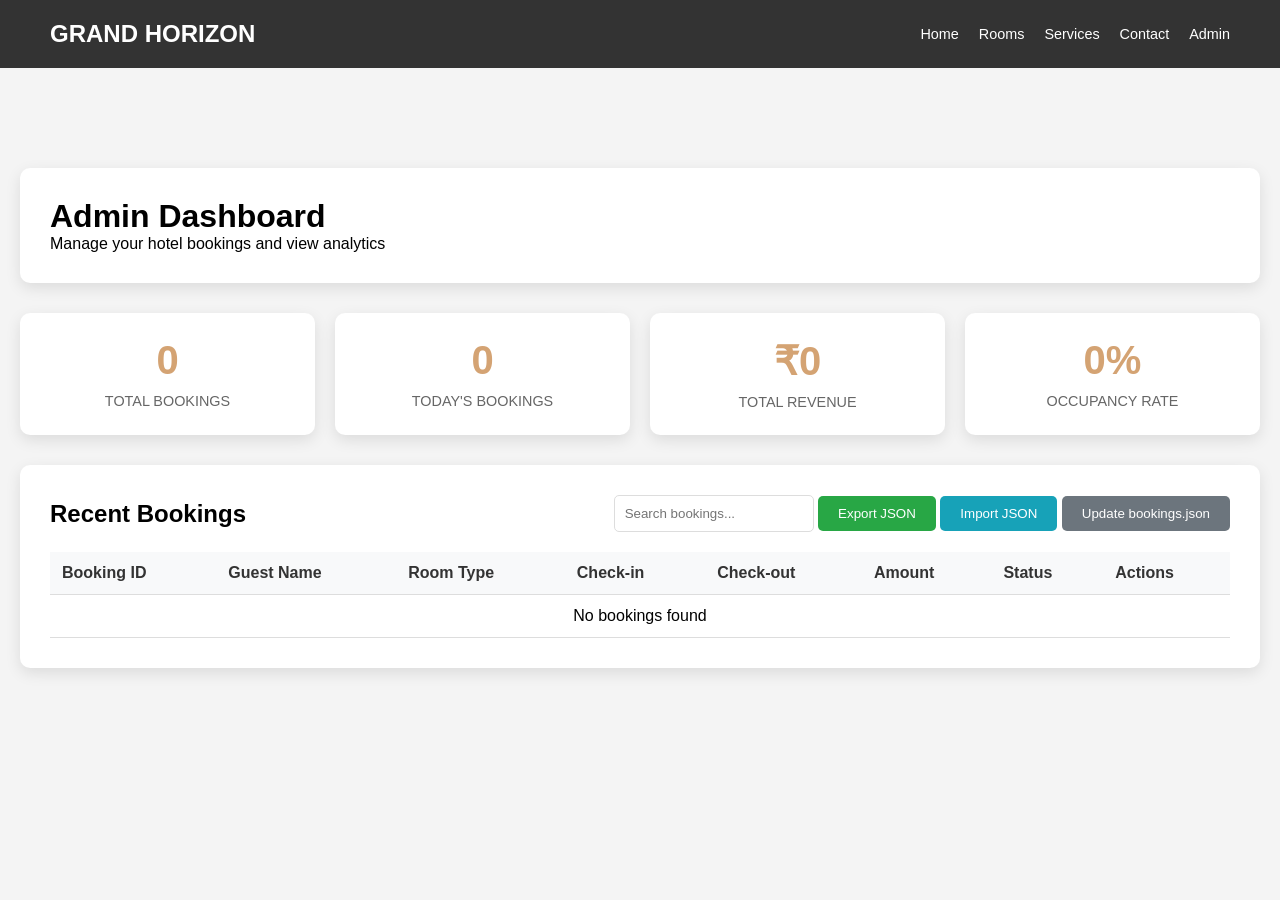
<file: admin.html>
<!DOCTYPE html>
<html lang="en">
<head>
    <meta charset="UTF-8">
    <meta name="viewport" content="width=device-width, initial-scale=1.0">
    <title>Admin Panel | Grand Horizon Hotel</title>
    <link rel="stylesheet" href="style.css">
    <style>
        .admin-container {
            padding: 100px 20px 40px;
            max-width: 1400px;
            margin: 0 auto;
        }
        
        .admin-header {
            background: white;
            padding: 30px;
            border-radius: 10px;
            margin-bottom: 30px;
            box-shadow: 0 5px 15px rgba(0,0,0,0.1);
        }
        
        .stats-grid {
            display: grid;
            grid-template-columns: repeat(auto-fit, minmax(250px, 1fr));
            gap: 20px;
            margin-bottom: 30px;
        }
        
        .stat-card {
            background: white;
            padding: 25px;
            border-radius: 10px;
            box-shadow: 0 5px 15px rgba(0,0,0,0.1);
            text-align: center;
        }
        
        .stat-number {
            font-size: 2.5rem;
            font-weight: bold;
            color: #d4a373;
            margin-bottom: 10px;
        }
        
        .stat-label {
            color: #666;
            font-size: 0.9rem;
            text-transform: uppercase;
        }
        
        .bookings-section {
            background: white;
            padding: 30px;
            border-radius: 10px;
            box-shadow: 0 5px 15px rgba(0,0,0,0.1);
        }
        
        .section-controls {
            display: flex;
            justify-content: space-between;
            align-items: center;
            margin-bottom: 20px;
            flex-wrap: wrap;
            gap: 10px;
        }
        
        .search-box {
            padding: 10px;
            border: 1px solid #ddd;
            border-radius: 5px;
            min-width: 200px;
        }
        
        .btn-export {
            background: #28a745;
            color: white;
            border: none;
            padding: 10px 20px;
            border-radius: 5px;
            cursor: pointer;
            text-decoration: none;
            display: inline-block;
        }
        
        .btn-export:hover {
            background: #218838;
        }
        
        .bookings-table {
            width: 100%;
            border-collapse: collapse;
            margin-top: 20px;
        }
        
        .bookings-table th,
        .bookings-table td {
            padding: 12px;
            text-align: left;
            border-bottom: 1px solid #ddd;
        }
        
        .bookings-table th {
            background: #f8f9fa;
            font-weight: bold;
            color: #333;
        }
        
        .status-badge {
            padding: 4px 8px;
            border-radius: 4px;
            font-size: 0.8rem;
            font-weight: bold;
        }
        
        .status-confirmed {
            background: #d4edda;
            color: #155724;
        }
        
        .status-pending {
            background: #fff3cd;
            color: #856404;
        }
        
        .status-cancelled {
            background: #f8d7da;
            color: #721c24;
        }
        
        .action-buttons {
            display: flex;
            gap: 5px;
        }
        
        .btn-action {
            padding: 4px 8px;
            border: none;
            border-radius: 3px;
            cursor: pointer;
            font-size: 0.8rem;
        }
        
        .btn-view {
            background: #007bff;
            color: white;
        }
        
        .btn-edit {
            background: #ffc107;
            color: black;
        }
        
        .btn-delete {
            background: #dc3545;
            color: white;
        }
        
        .booking-modal {
            display: none;
            position: fixed;
            top: 0;
            left: 0;
            width: 100%;
            height: 100%;
            background: rgba(0,0,0,0.5);
            z-index: 1000;
        }
        
        .modal-content {
            background: white;
            padding: 30px;
            border-radius: 10px;
            max-width: 600px;
            margin: 50px auto;
            max-height: 80vh;
            overflow-y: auto;
        }
        
        .modal-header {
            display: flex;
            justify-content: space-between;
            align-items: center;
            margin-bottom: 20px;
        }
        
        .close-modal {
            background: none;
            border: none;
            font-size: 1.5rem;
            cursor: pointer;
        }
        
        .booking-details {
            background: #f8f9fa;
            padding: 20px;
            border-radius: 8px;
        }
        
        .detail-row {
            display: flex;
            justify-content: space-between;
            margin-bottom: 10px;
            padding-bottom: 10px;
            border-bottom: 1px solid #e9ecef;
        }
        
        .detail-label {
            font-weight: bold;
            color: #666;
        }
        
        .detail-value {
            color: #333;
        }
        
        @media (max-width: 768px) {
            .admin-container {
                padding: 80px 10px 20px;
            }
            
            .bookings-table {
                font-size: 0.8rem;
            }
            
            .action-buttons {
                flex-direction: column;
            }
        }
    </style>
</head>
<body>
    <nav style="background: #333; position: relative;">
        <div class="logo">Grand Horizon</div>
        <div class="menu-toggle" id="mobile-menu">
            <span></span><span></span><span></span>
        </div>
        <ul class="nav-links" id="nav-list">
            <li><a href="index.html">Home</a></li>
            <li><a href="room.html">Rooms</a></li>
            <li><a href="services.html">Services</a></li>
            <li><a href="contact.html">Contact</a></li>
            <li><a href="admin.html" class="nav-book-btn">Admin</a></li>
        </ul>
    </nav>

    <div class="admin-container">
        <div class="admin-header">
            <h1>Admin Dashboard</h1>
            <p>Manage your hotel bookings and view analytics</p>
        </div>

        <div class="stats-grid">
            <div class="stat-card">
                <div class="stat-number" id="totalBookings">0</div>
                <div class="stat-label">Total Bookings</div>
            </div>
            <div class="stat-card">
                <div class="stat-number" id="todayBookings">0</div>
                <div class="stat-label">Today's Bookings</div>
            </div>
            <div class="stat-card">
                <div class="stat-number" id="totalRevenue">₹0</div>
                <div class="stat-label">Total Revenue</div>
            </div>
            <div class="stat-card">
                <div class="stat-number" id="occupancyRate">0%</div>
                <div class="stat-label">Occupancy Rate</div>
            </div>
        </div>

        <div class="bookings-section">
            <div class="section-controls">
                <h2>Recent Bookings</h2>
                <div>
                    <input type="text" class="search-box" id="searchBox" placeholder="Search bookings...">
                    <button class="btn-export" onclick="exportBookings()">Export JSON</button>
                    <button class="btn-export" style="background: #17a2b8;" onclick="document.getElementById('fileInput').click()">Import JSON</button>
                    <input type="file" id="fileInput" accept=".json" style="display: none;" onchange="importBookings(event)">
                    <button class="btn-export" style="background: #6c757d;" onclick="forceUpdateBookingsFile()">Update bookings.json</button>
                </div>
            </div>
            
            <table class="bookings-table" id="bookingsTable">
                <thead>
                    <tr>
                        <th>Booking ID</th>
                        <th>Guest Name</th>
                        <th>Room Type</th>
                        <th>Check-in</th>
                        <th>Check-out</th>
                        <th>Amount</th>
                        <th>Status</th>
                        <th>Actions</th>
                    </tr>
                </thead>
                <tbody id="bookingsTableBody">
                    <!-- Bookings will be populated here -->
                </tbody>
            </table>
        </div>
    </div>

    <!-- Booking Details Modal -->
    <div class="booking-modal" id="bookingModal">
        <div class="modal-content">
            <div class="modal-header">
                <h2>Booking Details</h2>
                <button class="close-modal" onclick="closeBookingModal()">&times;</button>
            </div>
            <div class="booking-details" id="bookingDetails">
                <!-- Booking details will be populated here -->
            </div>
        </div>
    </div>

    <script src="script.js"></script>
    <script>
        // Admin specific functions
        function loadAdminDashboard() {
            loadBookings();
            updateStats();
        }

        function loadBookings() {
            const bookings = bookingManager.getAllBookings();
            const tbody = document.getElementById('bookingsTableBody');
            
            if (bookings.length === 0) {
                tbody.innerHTML = '<tr><td colspan="8" style="text-align: center;">No bookings found</td></tr>';
                return;
            }

            tbody.innerHTML = bookings.map(booking => `
                <tr>
                    <td>${booking.id}</td>
                    <td>${booking.fullName}</td>
                    <td>${booking.roomType}</td>
                    <td>${new Date(booking.fromDate).toLocaleDateString()}</td>
                    <td>${new Date(booking.toDate).toLocaleDateString()}</td>
                    <td>₹${booking.totalAmount.toLocaleString()}</td>
                    <td><span class="status-badge status-${booking.status}">${booking.status}</span></td>
                    <td>
                        <div class="action-buttons">
                            <button class="btn-action btn-view" onclick="viewBooking('${booking.id}')">View</button>
                            <button class="btn-action btn-edit" onclick="editBooking('${booking.id}')">Edit</button>
                            <button class="btn-action btn-delete" onclick="deleteBooking('${booking.id}')">Delete</button>
                        </div>
                    </td>
                </tr>
            `).join('');
        }

        function updateStats() {
            const bookings = bookingManager.getAllBookings();
            const today = new Date().toDateString();
            
            const todayBookings = bookings.filter(b => 
                new Date(b.createdAt).toDateString() === today
            );
            
            const totalRevenue = bookings.reduce((sum, b) => sum + b.totalAmount, 0);
            
            // Calculate occupancy rate (simplified)
            const totalRooms = 27; // As mentioned in hotel description
            const occupiedRooms = bookings.filter(b => 
                b.status === 'confirmed' && 
                new Date(b.fromDate) <= new Date() && 
                new Date(b.toDate) >= new Date()
            ).length;
            
            const occupancyRate = totalRooms > 0 ? Math.round((occupiedRooms / totalRooms) * 100) : 0;

            document.getElementById('totalBookings').textContent = bookings.length;
            document.getElementById('todayBookings').textContent = todayBookings.length;
            document.getElementById('totalRevenue').textContent = `₹${totalRevenue.toLocaleString()}`;
            document.getElementById('occupancyRate').textContent = `${occupancyRate}%`;
        }

        function viewBooking(bookingId) {
            const booking = bookingManager.getBookingById(bookingId);
            if (!booking) return;

            const detailsHtml = `
                <div class="detail-row">
                    <span class="detail-label">Booking ID:</span>
                    <span class="detail-value">${booking.id}</span>
                </div>
                <div class="detail-row">
                    <span class="detail-label">Guest Name:</span>
                    <span class="detail-value">${booking.fullName}</span>
                </div>
                <div class="detail-row">
                    <span class="detail-label">Email:</span>
                    <span class="detail-value">${booking.email}</span>
                </div>
                <div class="detail-row">
                    <span class="detail-label">Phone:</span>
                    <span class="detail-value">${booking.phone}</span>
                </div>
                <div class="detail-row">
                    <span class="detail-label">Room Type:</span>
                    <span class="detail-value">${booking.roomType}</span>
                </div>
                <div class="detail-row">
                    <span class="detail-label">Room Requirement:</span>
                    <span class="detail-value">${booking.roomRequirement || 'N/A'}</span>
                </div>
                <div class="detail-row">
                    <span class="detail-label">Adults:</span>
                    <span class="detail-value">${booking.adults}</span>
                </div>
                <div class="detail-row">
                    <span class="detail-label">Children:</span>
                    <span class="detail-value">${booking.children}</span>
                </div>
                <div class="detail-row">
                    <span class="detail-label">Check-in:</span>
                    <span class="detail-value">${new Date(booking.fromDate).toLocaleDateString()}</span>
                </div>
                <div class="detail-row">
                    <span class="detail-label">Check-out:</span>
                    <span class="detail-value">${new Date(booking.toDate).toLocaleDateString()}</span>
                </div>
                <div class="detail-row">
                    <span class="detail-label">Total Amount:</span>
                    <span class="detail-value">₹${booking.totalAmount.toLocaleString()}</span>
                </div>
                <div class="detail-row">
                    <span class="detail-label">Status:</span>
                    <span class="detail-value"><span class="status-badge status-${booking.status}">${booking.status}</span></span>
                </div>
                <div class="detail-row">
                    <span class="detail-label">Special Requests:</span>
                    <span class="detail-value">${booking.specialRequests || 'None'}</span>
                </div>
                <div class="detail-row">
                    <span class="detail-label">Booked On:</span>
                    <span class="detail-value">${new Date(booking.createdAt).toLocaleString()}</span>
                </div>
            `;

            document.getElementById('bookingDetails').innerHTML = detailsHtml;
            document.getElementById('bookingModal').style.display = 'block';
        }

        function closeBookingModal() {
            document.getElementById('bookingModal').style.display = 'none';
        }

        function editBooking(bookingId) {
            // For now, just show a simple status update
            const newStatus = prompt('Enter new status (confirmed/pending/cancelled):');
            if (newStatus && ['confirmed', 'pending', 'cancelled'].includes(newStatus)) {
                if (bookingManager.updateBookingStatus(bookingId, newStatus)) {
                    alert('Booking status updated successfully!');
                    loadBookings();
                    updateStats();
                } else {
                    alert('Failed to update booking status');
                }
            }
        }

        function deleteBooking(bookingId) {
            if (confirm('Are you sure you want to delete this booking?')) {
                if (bookingManager.deleteBooking(bookingId)) {
                    alert('Booking deleted successfully!');
                    loadBookings();
                    updateStats();
                } else {
                    alert('Failed to delete booking');
                }
            }
        }

        function exportBookings() {
            bookingManager.exportToJSON();
        }

        function importBookings(event) {
            const file = event.target.files[0];
            if (!file) return;

            const reader = new FileReader();
            reader.onload = function(e) {
                try {
                    const data = JSON.parse(e.target.result);
                    
                    // Validate the JSON structure
                    if (!data.bookings || !Array.isArray(data.bookings)) {
                        throw new Error('Invalid bookings.json format');
                    }

                    // Save to localStorage
                    localStorage.setItem('hotelBookings', JSON.stringify(data));
                    
                    // Reload the dashboard
                    loadAdminDashboard();
                    
                    // Show success message
                    alert('Bookings imported successfully! The page will now refresh.');
                    location.reload();
                    
                } catch (error) {
                    alert('Error importing bookings: ' + error.message);
                }
            };
            reader.readAsText(file);
        }

        function forceUpdateBookingsFile() {
            if (confirm('This will download the current bookings data as bookings.json file. Please save it to your project folder to replace the existing file.')) {
                bookingManager.forceUpdateBookingsFile();
            }
        }

        // Search functionality
        document.getElementById('searchBox').addEventListener('input', function(e) {
            const searchTerm = e.target.value.toLowerCase();
            const rows = document.querySelectorAll('#bookingsTableBody tr');
            
            rows.forEach(row => {
                const text = row.textContent.toLowerCase();
                row.style.display = text.includes(searchTerm) ? '' : 'none';
            });
        });

        // Load dashboard when page loads
        document.addEventListener('DOMContentLoaded', function() {
            loadAdminDashboard();
        });

        // Close modal when clicking outside
        window.onclick = function(event) {
            const modal = document.getElementById('bookingModal');
            if (event.target === modal) {
                closeBookingModal();
            }
        }
    </script>
</body>
</html>
</file>
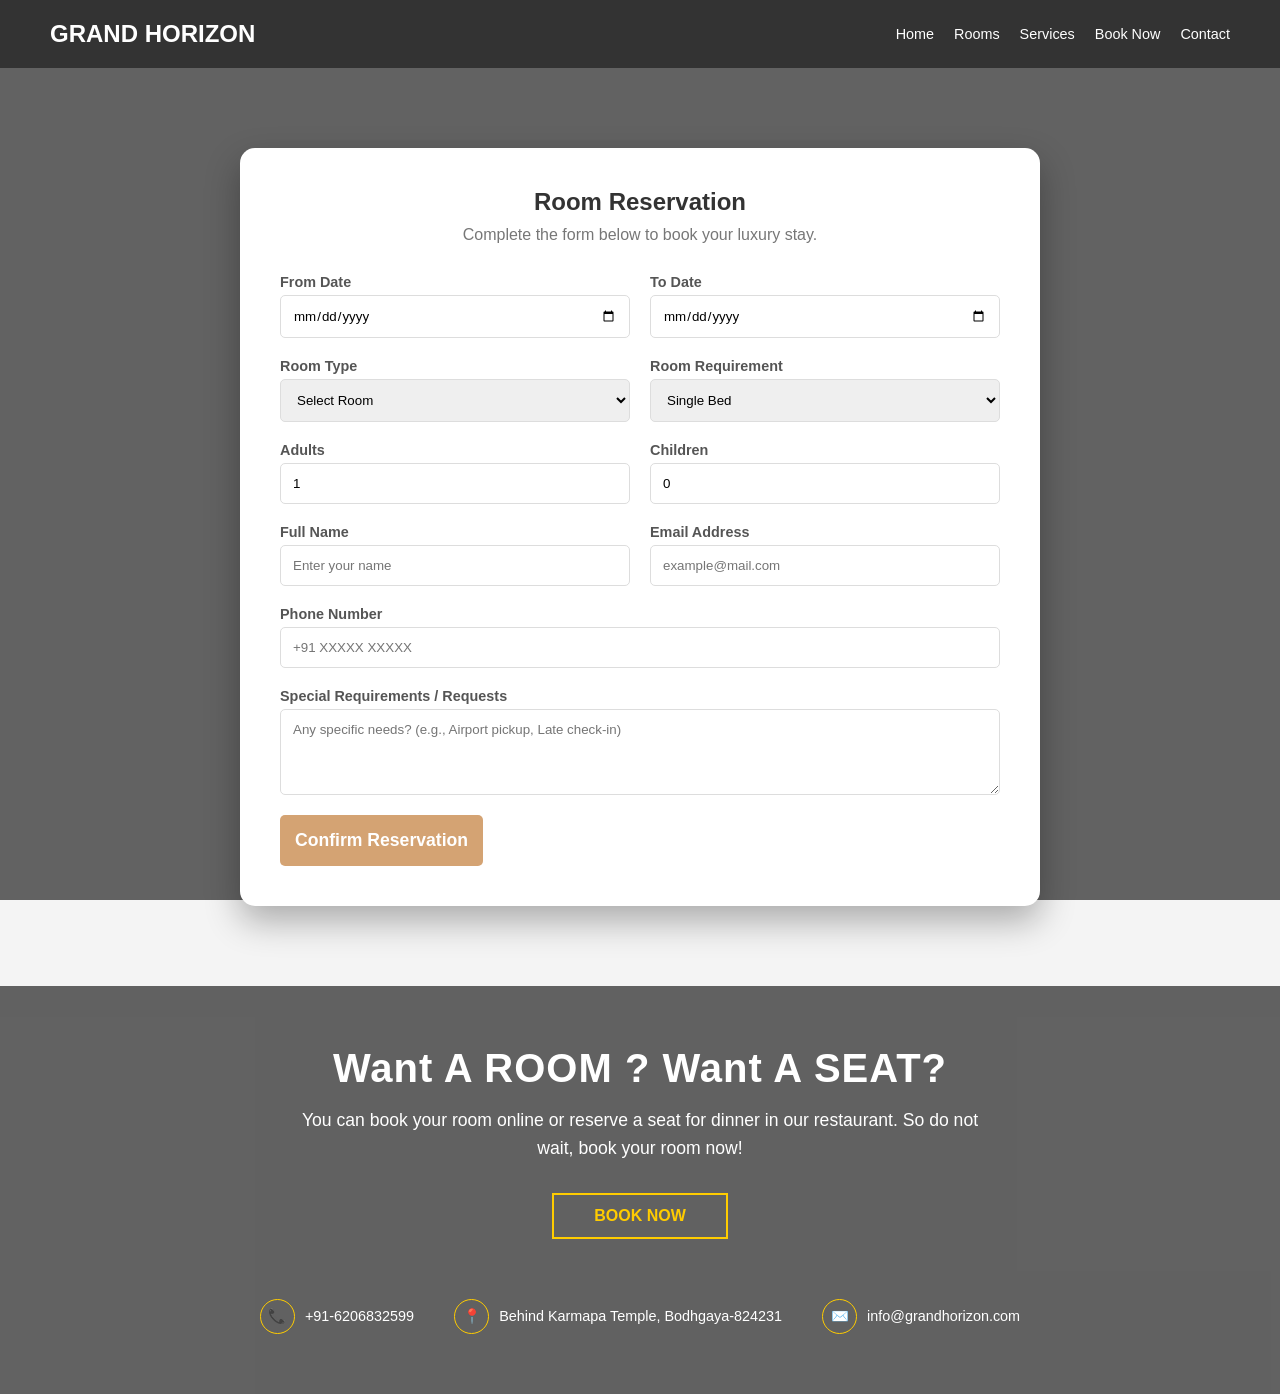
<file: booking.html>
<!DOCTYPE html>
<html lang="en">
<head>
    <meta charset="UTF-8">
    <meta name="viewport" content="width=device-width, initial-scale=1.0">
    <title>Reservation | Grand Horizon</title>
    <link rel="stylesheet" href="style.css">
    
</head>
<body>
    
    <nav style="background: #333; position: relative;">
        <div class="logo">Grand Horizon</div>
        <div class="menu-toggle" id="mobile-menu">
            <span></span>
            <span></span>
            <span></span>
        </div>
        <ul class="nav-links" id="nav-list">
            <li><a href="front.html">Home</a></li>
            <li><a href="room.html">Rooms</a></li>
            <li><a href="services.html">Services</a></li>
            <li><a href="booking.html"class="nav-book-btn">Book Now</a></li>
            <li><a href="contact.html" >Contact</a></li>
        </ul>
    </nav>

    <div class="booking-page">
        <div class="reservation-box">
            <h2>Room Reservation</h2>
            <p>Complete the form below to book your luxury stay.</p>

            <form id="bookingForm" action="#">
                <div class="form-grid">
                    <div class="form-group">
                        <label>From Date</label>
                        <input type="date" required id="fromDate" name="fromDate">
                    </div>
                    <div class="form-group">
                        <label>To Date</label>
                        <input type="date" required id="toDate" name="toDate">
                    </div>

                    <div class="form-group">
                        <label>Room Type</label>
                        <select required name="roomType">
                            <option value="">Select Room</option>
                            <option>Deluxe Suite</option>
                            <option>Executive Room</option>
                            <option>Presidential Suite</option>
                        </select>
                    </div>
                    <div class="form-group">
                        <label>Room Requirement</label>
                        <select name="roomRequirement">
                            <option>Single Bed</option>
                            <option>Double Bed</option>
                            <option>Extra Bed Needed</option>
                        </select>
                    </div>

                    <div class="form-group">
                        <label>Adults</label>
                        <input type="number" min="1" value="1" name="adults">
                    </div>
                    <div class="form-group">
                        <label>Children</label>
                        <input type="number" min="0" value="0" name="children">
                    </div>

                    <div class="form-group">
                        <label>Full Name</label>
                        <input type="text" placeholder="Enter your name" required name="fullName">
                    </div>
                    <div class="form-group">
                        <label>Email Address</label>
                        <input type="email" placeholder="example@mail.com" required name="email">
                    </div>
                    <div class="form-group full-width">
                        <label>Phone Number</label>
                        <input type="tel" placeholder="+91 XXXXX XXXXX" required name="phone">
                    </div>

                    <div class="form-group full-width">
                        <label>Special Requirements / Requests</label>
                        <textarea rows="4" placeholder="Any specific needs? (e.g., Airport pickup, Late check-in)" name="specialRequests"></textarea>
                    </div>
                </div>

                <button type="submit" class="submit-booking">Confirm Reservation</button>
            </form>
        </div>
    </div>
<section class="pre-footer">
    <div class="cta-overlay">
        <h2>Want A ROOM ? Want A SEAT?</h2>
        <p>You can book your room online or reserve a seat for dinner in our restaurant. So do not wait, book your room now!</p>
        
        <a href="booking.html" class="cta-book-btn">BOOK NOW</a>

        <div class="contact-info-row">
            <div class="info-item"><span class="icon-circle">📞</span><span>+91-6206832599</span></div>
            <div class="info-item"><span class="icon-circle">📍</span><span>Behind Karmapa Temple, Bodhgaya-824231</span></div>
            <div class="info-item"><span class="icon-circle">✉️</span><span>info@grandhorizon.com</span></div>
        </div>
    </div>
</section>
<script src="script.js"></script>
<style>
        .booking-page {
            background: linear-gradient(rgba(0,0,0,0.6), rgba(0,0,0,0.6)), url('https://images.unsplash.com/photo-1571896349842-33c89424de2d?w=1350');
            background-size: cover;
            background-attachment: fixed;
            padding: 80px 20px;
            min-height: 100vh;
            display: flex;
            justify-content: center;
        }

        .reservation-box {
            background: white;
            padding: 40px;
            border-radius: 15px;
            max-width: 800px;
            width: 100%;
            box-shadow: 0 15px 35px rgba(0,0,0,0.3);
        }

        .reservation-box h2 {
            text-align: center;
            color: #333;
            margin-bottom: 10px;
        }

        .reservation-box p {
            text-align: center;
            color: #777;
            margin-bottom: 30px;
        }

        .form-grid {
            display: grid;
            grid-template-columns: 1fr 1fr;
            gap: 20px;
        }

        .form-group {
            display: flex;
            flex-direction: column;
        }

        .form-group label {
            font-size: 0.9rem;
            font-weight: bold;
            margin-bottom: 5px;
            color: #555;
        }

        .form-group input, .form-group select, .form-group textarea {
            padding: 12px;
            border: 1px solid #ddd;
            border-radius: 5px;
            outline: none;
            transition: 0.3s;
        }

        .form-group input:focus {
            border-color: #d4a373;
        }

        .full-width {
            grid-column: span 2;
        }

        .submit-booking {
            background: #d4a373;
            color: white;
            padding: 15px;
            border: none;
            border-radius: 5px;
            font-size: 1.1rem;
            font-weight: bold;
            cursor: pointer;
            margin-top: 20px;
            transition: 0.3s;
        }

        .submit-booking:hover {
            background: #bc8a5f;
        }

        /* Pre-Footer CTA Section */
.pre-footer {
    position: relative;
    background: url('https://images.unsplash.com/photo-1551882547-ff43c63faf76?w=1350'); /* Use a dark hotel/statue image */
    background-size: cover;
    background-position: center;
    text-align: center;
    color: white;
}

.cta-overlay {
    background: linear-gradient(to bottom, rgba(40, 10, 30, 0.8), rgba(0, 0, 0, 0.9));
    padding: 80px 20px;
}

.cta-overlay h2 {
    font-size: 2.5rem;
    margin-bottom: 15px;
    letter-spacing: 1px;
}

.cta-overlay p {
    font-size: 1.1rem;
    max-width: 700px;
    margin: 0 auto 30px;
    line-height: 1.6;
}

/* Gold Outline Button */
.cta-book-btn {
    display: inline-block;
    padding: 12px 40px;
    border: 2px solid #ffcc00;
    color: #ffcc00;
    text-decoration: none;
    font-weight: bold;
    text-transform: uppercase;
    transition: 0.3s;
    margin-bottom: 40px;
}

.cta-book-btn:hover {
    background: #ffcc00;
    color: black;
}

/* Contact Info Row */
.contact-info-row {
    display: flex;
    justify-content: center;
    flex-wrap: wrap;
    gap: 40px;
    margin-top: 20px;
}

.info-item {
    display: flex;
    align-items: center;
    gap: 10px;
    font-size: 0.9rem;
}

.icon-circle {
    width: 35px;
    height: 35px;
    border: 1px solid #ffcc00;
    border-radius: 50%;
    display: flex;
    justify-content: center;
    align-items: center;
    color: #ffcc00;
}
.pre-footer {
    position: relative;
    background-image: url('https://images.unsplash.com/photo-1566073771259-6a8506099945'); /* example image */
    background-size: cover;
    background-position: center;
    background-repeat: no-repeat;
    min-height: 400px;
}

/* Optional: dark overlay for better text visibility */
.cta-overlay {
    background: rgba(0, 0, 0, 0.6); /* dark transparent overlay */
    padding: 60px 20px;
    text-align: center;
    color: #fff;
}

/* --- Desktop: Hide the menu toggle --- */
.menu-toggle {
    display: none;
    flex-direction: column;
    cursor: pointer;
    gap: 5px;
}

.menu-toggle span {
    width: 25px;
    height: 3px;
    background-color: white;
    border-radius: 2px;
}

/* --- Mobile Rules --- */
@media (max-width: 768px) {
    .menu-toggle {
        display: flex; /* Show the button on mobile */
    }

    .nav-links {
        display: none; /* Keep it hidden by default */
        flex-direction: column;
        position: absolute;
        top: 70px; /* Adjust based on your nav height */
        left: 0;
        width: 100%;
        background-color: rgba(75, 69, 69, 0.95);
        padding: 20px 0;
        text-align: center;
        z-index: 1000;
    }

    /* This class will be added by JavaScript */
    .nav-links.active {
        display: flex; 
    }
}
</style>
</body>
</html>
</file>
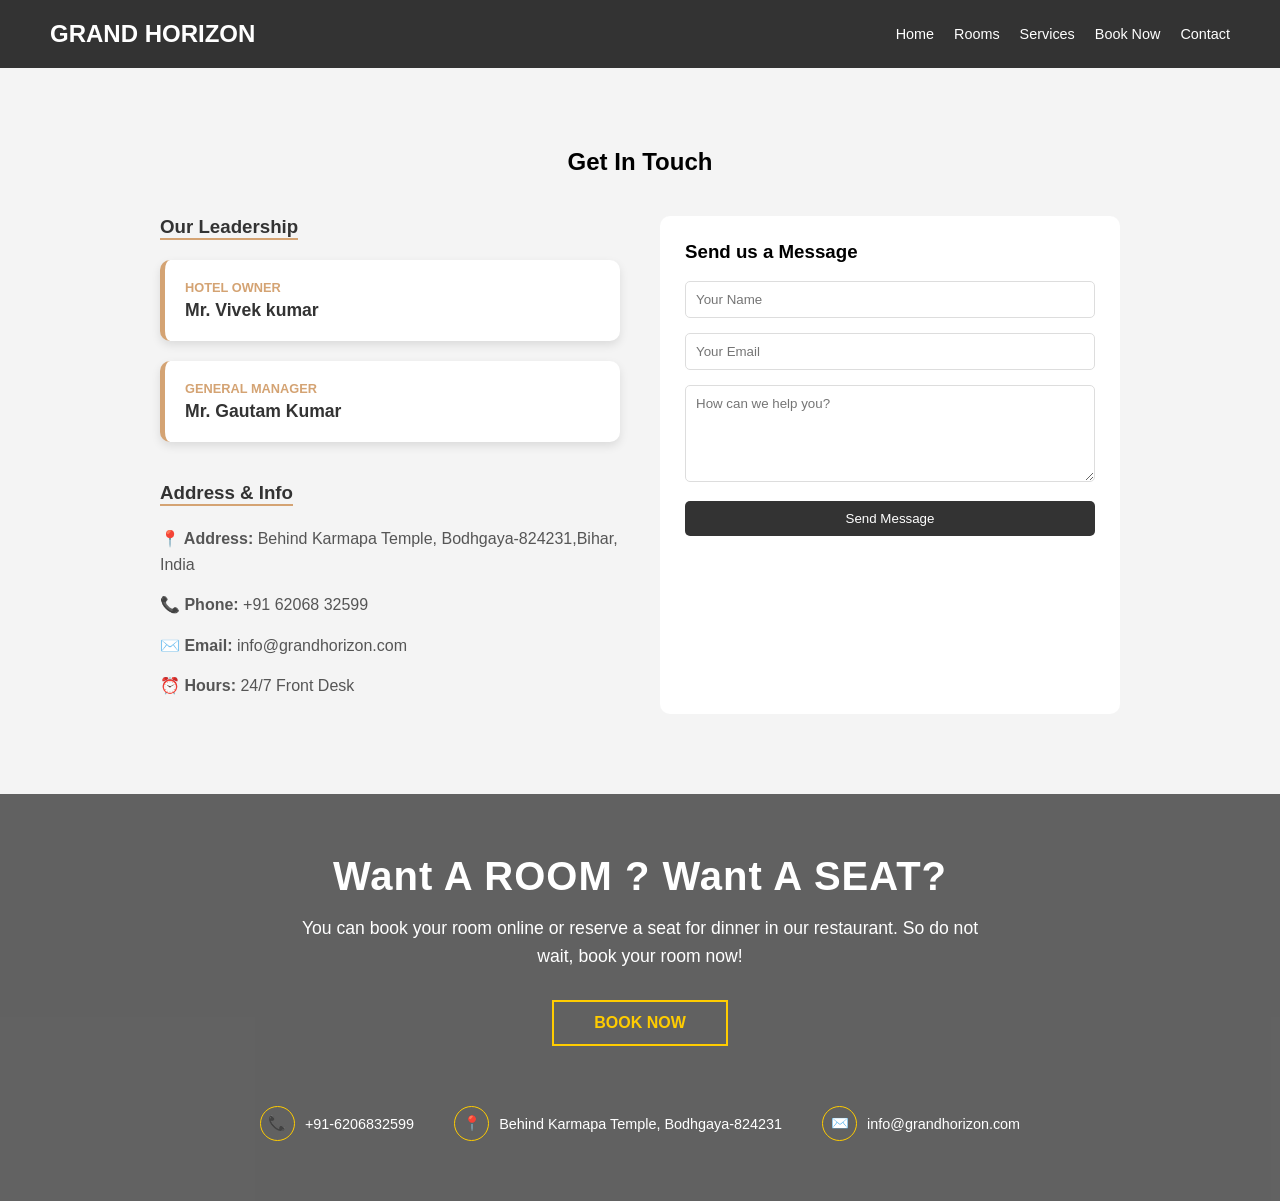
<file: contact.html>
<!DOCTYPE html>
<html lang="en">
<head>
    <meta charset="UTF-8">
    <meta name="viewport" content="width=device-width, initial-scale=1.0">
    <title>Contact Us | Grand Horizon Hotel</title>
    <link rel="stylesheet" href="style.css">
</head>
<body>
    <nav style="background: #333; position: relative;">
        <div class="logo">Grand Horizon</div>
        <div class="menu-toggle" id="mobile-menu">
            <span></span>
            <span></span>
            <span></span>
        </div>
        <ul class="nav-links" id="nav-list">
            <li><a href="front.html">Home</a></li>
            <li><a href="room.html">Rooms</a></li>
            <li><a href="services.html">Services</a></li>
            <li><a href="booking.html"class="nav-book-btn">Book Now</a></li>
            <li><a href="contact.html" >Contact</a></li>
        </ul>
    </nav>
    

    <div class="contact-container">
        <h2 style="text-align: center; margin-bottom: 40px;">Get In Touch</h2>

        <div class="contact-grid">
            <div class="info-box">
                <h3>Our Leadership</h3>
                <div class="management-card">
                    <h4>Hotel Owner</h4>
                    <p>Mr. Vivek kumar</p>
                </div>
                <div class="management-card">
                    <h4>General Manager</h4>
                    <p>Mr. Gautam Kumar</p>
                </div>

                <h3 style="margin-top: 20px;">Address & Info</h3>
                <div class="info-details">
                    <p><b>📍 Address:</b> Behind Karmapa Temple, Bodhgaya-824231,Bihar, India</p>
                    <p><b>📞 Phone:</b> +91 62068 32599</p>
                    <p><b>✉️ Email:</b> info@grandhorizon.com</p>
                    <p><b>⏰ Hours:</b> 24/7 Front Desk</p>
                </div>
            </div>

            <div class="contact-form">
                <h3>Send us a Message</h3>
                <br>
                <form action="#">
                    <input type="text" placeholder="Your Name" required>
                    <input type="email" placeholder="Your Email" required>
                    <textarea rows="5" placeholder="How can we help you?"></textarea>
                    <button type="submit" class="submit-btn">Send Message</button>
                </form>
            </div>
        </div>
    </div>
<section class="pre-footer">
    <div class="cta-overlay">
        <h2>Want A ROOM ? Want A SEAT?</h2>
        <p>You can book your room online or reserve a seat for dinner in our restaurant. So do not wait, book your room now!</p>
        
        <a href="booking.html" class="cta-book-btn">BOOK NOW</a>

        <div class="contact-info-row">
            <div class="info-item">
                <span class="icon-circle">📞</span>
                <span>+91-6206832599</span>
            </div>
            <div class="info-item">
                <span class="icon-circle">📍</span>
                <span>Behind Karmapa Temple, Bodhgaya-824231</span>
            </div>
            <div class="info-item">
                <span class="icon-circle">✉️</span>
                <span>info@grandhorizon.com</span>
            </div>
        </div>
    </div>
    <script src="script.js"></script>
</section>
<style>
        .contact-container {
            padding: 80px 20px;
            max-width: 1000px;
            margin: 0 auto;
        }

        .contact-grid {
            display: grid;
            grid-template-columns: 1fr 1fr;
            gap: 40px;
            margin-top: 40px;
        }

        /* Management Section */
        .management-card {
            background: white;
            padding: 20px;
            border-radius: 10px;
            box-shadow: 0 4px 10px rgba(0,0,0,0.1);
            margin-bottom: 20px;
            border-left: 5px solid #d4a373;
        }

        .management-card h4 {
            color: #d4a373;
            margin-bottom: 5px;
            text-transform: uppercase;
            font-size: 0.8rem;
        }

        .management-card p {
            font-size: 1.1rem;
            color: #333;
            font-weight: bold;
        }

        /* Info Section */
        .info-box h3 {
            margin-bottom: 20px;
            color: #333;
            border-bottom: 2px solid #d4a373;
            display: inline-block;
        }

        .info-details p {
            margin-bottom: 15px;
            color: #555;
            line-height: 1.6;
        }

        .info-details i {
            font-weight: bold;
            color: #d4a373;
        }

        /* Simple Contact Form */
        .contact-form {
            background: #fff;
            padding: 25px;
            border-radius: 10px;
        }

        .contact-form input, .contact-form textarea {
            width: 100%;
            padding: 10px;
            margin-bottom: 15px;
            border: 1px solid #ddd;
            border-radius: 5px;
        }

        .submit-btn {
            background: #333;
            color: white;
            padding: 10px 20px;
            border: none;
            border-radius: 5px;
            cursor: pointer;
            width: 100%;
        }

        .submit-btn:hover {
            background: #d4a373;
        }
        /* Pre-Footer CTA Section */
.pre-footer {
    position: relative;
    background: url('https://images.unsplash.com/photo-1551882547-ff43c63faf76?w=1350'); /* Use a dark hotel/statue image */
    background-size: cover;
    background-position: center;
    text-align: center;
    color: white;
}

.cta-overlay {
    background: linear-gradient(to bottom, rgba(40, 10, 30, 0.8), rgba(0, 0, 0, 0.9));
    padding: 80px 20px;
}

.cta-overlay h2 {
    font-size: 2.5rem;
    margin-bottom: 15px;
    letter-spacing: 1px;
}

.cta-overlay p {
    font-size: 1.1rem;
    max-width: 700px;
    margin: 0 auto 30px;
    line-height: 1.6;
}

/* Gold Outline Button */
.cta-book-btn {
    display: inline-block;
    padding: 12px 40px;
    border: 2px solid #ffcc00;
    color: #ffcc00;
    text-decoration: none;
    font-weight: bold;
    text-transform: uppercase;
    transition: 0.3s;
    margin-bottom: 40px;
}

.cta-book-btn:hover {
    background: #ffcc00;
    color: black;
}

/* Contact Info Row */
.contact-info-row {
    display: flex;
    justify-content: center;
    flex-wrap: wrap;
    gap: 40px;
    margin-top: 20px;
}

.info-item {
    display: flex;
    align-items: center;
    gap: 10px;
    font-size: 0.9rem;
}

.icon-circle {
    width: 35px;
    height: 35px;
    border: 1px solid #ffcc00;
    border-radius: 50%;
    display: flex;
    justify-content: center;
    align-items: center;
    color: #ffcc00;
}
.pre-footer {
    position: relative;
    background-image: url('https://images.unsplash.com/photo-1566073771259-6a8506099945'); /* example image */
    background-size: cover;
    background-position: center;
    background-repeat: no-repeat;
    min-height: 400px;
}

/* Optional: dark overlay for better text visibility */
.cta-overlay {
    background: rgba(0, 0, 0, 0.6); /* dark transparent overlay */
    padding: 60px 20px;
    text-align: center;
    color: #fff;
}
/* --- Desktop: Hide the menu toggle --- */
.menu-toggle {
    display: none;
    flex-direction: column;
    cursor: pointer;
    gap: 5px;
}

.menu-toggle span {
    width: 25px;
    height: 3px;
    background-color: white;
    border-radius: 2px;
}

/* --- Mobile Rules --- */
@media (max-width: 768px) {
    .menu-toggle {
        display: flex; /* Show the button on mobile */
    }

    .nav-links {
        display: none; /* Keep it hidden by default */
        flex-direction: column;
        position: absolute;
        top: 70px; /* Adjust based on your nav height */
        left: 0;
        width: 100%;
        background-color: rgba(75, 69, 69, 0.95);
        padding: 20px 0;
        text-align: center;
        z-index: 1000;
    }

    /* This class will be added by JavaScript */
    .nav-links.active {
        display: flex; 
    }
}
 </style>
</body>
</html>
</file>
<file: style.css>
* {
    margin: 0;
    padding: 0;
    box-sizing: border-box;
    font-family: 'Segoe UI', Tahoma, Geneva, Verdana, sans-serif;
}

body {
    background-color: #f4f4f4;
}

/* Hero Section with Background Image */
.hero {
    height: 100vh;
    background: linear-gradient(rgba(0,0,0,0.5), rgba(0,0,0,0.5)), 
                url('https://images.unsplash.com/photo-1566073771259-6a8506099945?auto=format&fit=crop&w=1350&q=80');
    background-size: cover;
    background-position: center;
    display: flex;
    flex-direction: column;
    align-items: center;
    justify-content: center;
    text-align: center;
    color: white;
    padding: 0 20px;
}

.hero h1 {
    font-size: 3.5rem;
    margin-bottom: 10px;
    letter-spacing: 2px;
}

.hero p {
    font-size: 1.2rem;
    margin-bottom: 30px;
    font-weight: 300;
}

/* Booking Bar */
.booking-container {
    background: white;
    padding: 20px;
    border-radius: 8px;
    display: flex;
    flex-wrap: wrap;
    gap: 20px;
    box-shadow: 0 10px 25px rgba(0,0,0,0.2);
    color: #333;
    max-width: 900px;
    width: 100%;
}

.input-group {
    flex: 1;
    min-width: 150px;
    text-align: left;
}

.input-group label {
    display: block;
    font-size: 0.8rem;
    font-weight: bold;
    margin-bottom: 5px;
    color: #777;
}

.input-group input, .input-group select {
    width: 100%;
    padding: 10px;
    border: 1px solid #ddd;
    border-radius: 4px;
    outline: none;
}

.check-btn {
    background: #d4a373;
    color: rgb(255, 255, 255);
    border: none;
    padding: 0 30px;
    border-radius: 4px;
    cursor: pointer;
    font-weight: bold;
    transition: background 0.3s;
    height: 45px;
    align-self: flex-end;
    bottom: 159px;
}

.check-btn:hover {
    background: #dc6a07;
}

/* Simple Navbar */
nav {
    position: absolute;
    top: 0;
    width: 100%;
    padding: 20px 50px;
    display: flex;
    justify-content: space-between;
    align-items: center;
    z-index: 10;
}

.logo {
    font-size: 1.5rem;
    font-weight: bold;
    color: white;
    text-transform: uppercase;
}

.nav-links {
    list-style: none;
    display: flex;
    gap: 20px;
}

.nav-links a {
    color: white;
    text-decoration: none;
    font-size: 0.9rem;
}

/* Overview Section Styling */
.overview {
    padding: 80px 10%;
    background-color: #fff;
}

.overview-content {
    display: flex;
    align-items: center;
    gap: 50px;
    flex-wrap: wrap; /* Helps with mobile responsiveness */
}

.overview-text {
    flex: 1;
    min-width: 300px;
}

.overview-text h2 {
    color: #d4a373;
    font-size: 1rem;
    text-transform: uppercase;
    letter-spacing: 2px;
    margin-bottom: 10px;
}

.overview-text h3 {
    font-size: 2.2rem;
    color: #333;
    margin-bottom: 20px;
}

.overview-text p {
    color: #666;
    line-height: 1.8;
    margin-bottom: 30px;
}

/* Stats Row */
.stats {
    display: flex;
    gap: 30px;
    margin-bottom: 30px;
}

.stat-item span {
    display: block;
    font-size: 1.5rem;
    font-weight: bold;
    color: #333;
}

.stat-item p {
    font-size: 0.9rem;
    color: #999;
    margin: 0;
}

/* Overview Image */
.overview-image {
    flex: 1;
    min-width: 300px;
}

.overview-image img {
    width: 100%;
    border-radius: 15px;
    box-shadow: 20px 20px 0px #f0e6d2; /* Stylish offset background shadow */
}

.btn-secondary {
    display: inline-block;
    padding: 12px 30px;
    border: 2px solid #333;
    color: #333;
    text-decoration: none;
    font-weight: bold;
    transition: 0.3s;
}

.btn-secondary:hover {
    background: #333;
    color: #fff;
}
/* Pre-Footer CTA Section */
.pre-footer {
    position: relative;
    background: url('https://images.unsplash.com/photo-1551882547-ff43c63faf76?w=1350'); /* Use a dark hotel/statue image */
    background-size: cover;
    background-position: center;
    text-align: center;
    color: white;
    min-height: 400px;
}

.cta-overlay {
    background: linear-gradient(to bottom, rgba(40, 10, 30, 0.8), rgba(0, 0, 0, 0.9));
    padding: 80px 20px;
}

.cta-overlay h2 {
    font-size: 2.5rem;
    margin-bottom: 15px;
    letter-spacing: 1px;
}

.cta-overlay p {
    font-size: 1.1rem;
    max-width: 700px;
    margin: 0 auto 30px;
    line-height: 1.6;
}

/* Gold Outline Button */
.cta-book-btn {
    display: inline-block;
    padding: 12px 40px;
    border: 2px solid #ffcc00;
    color: #ffcc00;
    text-decoration: none;
    font-weight: bold;
    text-transform: uppercase;
    transition: 0.3s;
    margin-bottom: 40px;
}

.cta-book-btn:hover {
    background: #ffcc00;
    color: black;
}

/* Contact Info Row */
.contact-info-row {
    display: flex;
    justify-content: center;
    flex-wrap: wrap;
    gap: 40px;
    margin-top: 20px;
}

.info-item {
    display: flex;
    align-items: center;
    gap: 10px;
    font-size: 0.9rem;
}

.icon-circle {
    width: 35px;
    height: 35px;
    border: 1px solid #ffcc00;
    border-radius: 50%;
    display: flex;
    justify-content: center;
    align-items: center;
    color: #ffcc00;
}
.pre-footer {
    position: relative;
    background-image: url('https://images.unsplash.com/photo-1566073771259-6a8506099945'); /* example image */
    background-size: cover;
    background-position: center;
    background-repeat: no-repeat;
}

/* Optional: dark overlay for better text visibility */
.cta-overlay {
    background: rgba(0, 0, 0, 0.6); /* dark transparent overlay */
    padding: 60px 20px;
    text-align: center;
    color: #fff;
}
.hotel-service {
    padding: 60px 20px;
    background: #f9f9f9;
    text-align: center;
}

.section-header .sub-title {
    color: #caa169;
    font-weight: 500;
    margin-bottom: 10px;
}

.section-header h2 {
    font-size: 40px;
    margin-bottom: 30px;
}

/* Grid Layout */
.service-grid {
    display: grid;
    grid-template-columns: repeat(3, 1fr);
    gap: 10px;
}

/* Images */
.grid-item {
    overflow: hidden;
}

.grid-item img {
    width: 100%;
    height: 250px;
    object-fit: cover;
    transition: 0.4s ease;
}

/* Hover Effect */
.grid-item:hover img {
    transform: scale(1.07);
}

.hotel-rooms {
    padding: 60px 20px;
    background: #f5f5f5;
    text-align: center;
}

.section-title {
    font-size: 40px;
    margin-bottom: 40px;
}

/* Layout */
.rooms-container {
    display: flex;
    gap: 30px;
    justify-content: center;
    flex-wrap: wrap;
}

/* Card */
.room-card {
    width: 320px;
    background: #fff;
    border-radius: 5px;
    overflow: hidden;
    box-shadow: 0 5px 15px rgba(0,0,0,0.1);
    transition: 0.3s;
}

.room-card:hover {
    transform: translateY(-10px);
}

/* Image */
.room-img {
    position: relative;
}

.room-img img {
    width: 100%;
    height: 220px;
    object-fit: cover;
}

/* Button */
.book-btn {
    position: absolute;
    bottom: 15px;
    left: 50%;
    transform: translateX(-50%);
    background: #f4b400;
    color: #000;
    padding: 10px 20px;
    text-decoration: none;
    font-weight: bold;
}



/* Content */
.room-content {
    padding: 20px;
}

.room-content h3 {
    font-size: 24px;
    margin-bottom: 10px;
}

.room-content p {
    font-size: 14px;
    color: #666;
    margin-bottom: 15px;
}

.stars {
    color: #f4b400;
    font-size: 18px;
}

/* --- Desktop: Hide the menu toggle --- */
.menu-toggle {
    display: none;
    flex-direction: column;
    cursor: pointer;
    gap: 5px;
}

.menu-toggle span {
    width: 25px;
    height: 3px;
    background-color: rgb(255, 255, 255);
    border-radius: 2px;
}

/* --- Mobile Rules --- */
@media (max-width: 768px) {
    .menu-toggle {
        display: flex; /* Show the button on mobile */
    }

    .nav-links {
        display: none; /* Keep it hidden by default */
        flex-direction: column;
        position: absolute;
        top: 70px; /* Adjust based on your nav height */
        left: 0;
        width: 100%;
        background-color: rgba(75, 69, 69, 0.95);
        padding: 21px 0;
        text-align: center;
        z-index: 1000;
    }

    /* This class will be added by JavaScript */
    .nav-links.active {
        display: flex; 
    }
}
</file>
